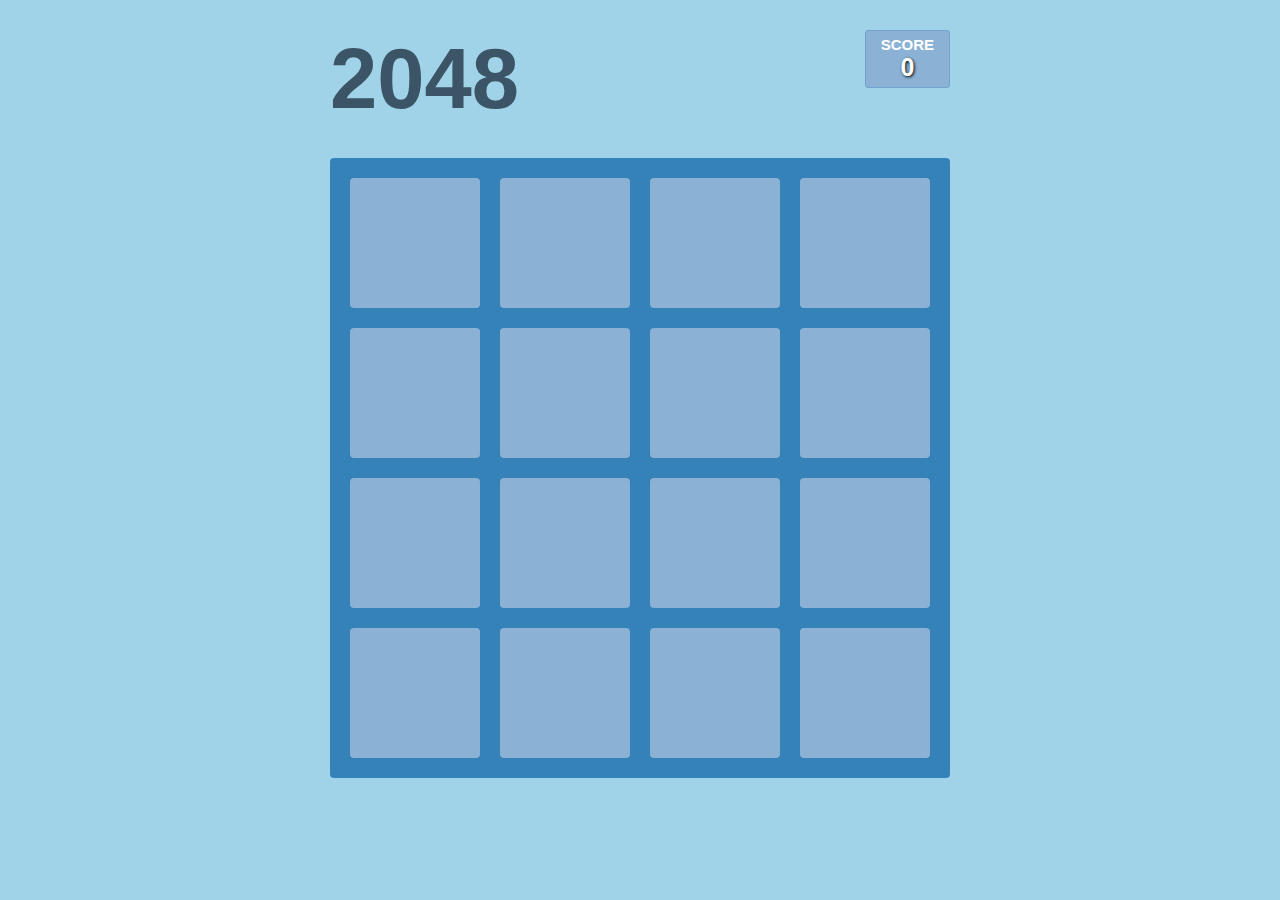
<file: index.html>
<!doctype html>
<html>
  <head>
    <meta charset="utf-8">
    <title> 2048 - an intense game of arrow keys </title>

    <link rel="stylesheet" href="css/styles.css">
  </head>
  <body>
    <div id="container">
      <h1> 2048 </h1>

      <div id="score">
        Score
        <span id="score-display">0</span>
      </div>

      <div id="game-board">
        <div class="row">
          <div class="cell"></div>
          <div class="cell"></div>
          <div class="cell"></div>
          <div class="cell"></div>
        </div>

        <div class="row">
          <div class="cell"></div>
          <div class="cell"></div>
          <div class="cell"></div>
          <div class="cell"></div>
        </div>

        <div class="row">
          <div class="cell"></div>
          <div class="cell"></div>
          <div class="cell"></div>
          <div class="cell"></div>
        </div>

        <div class="row">
          <div class="cell"></div>
          <div class="cell"></div>
          <div class="cell"></div>
          <div class="cell"></div>
        </div>

        <div id="tile-container">
        </div>

        <div class="clearfix"></div>
      </div>
    </div>
      <script type="text/javascript" src="lib/ion.sound/ion.sound.min.js"></script>
    <script
      src="https://code.jquery.com/jquery-3.1.1.min.js"
      integrity="sha256-hVVnYaiADRTO2PzUGmuLJr8BLUSjGIZsDYGmIJLv2b8="
      crossorigin="anonymous"></script>

    <script src="js/game-2048.js"></script>
    <script src="js/app.js"></script>
  </body>
</html>
</file>
<file: css/styles.css>
body {
  background-color: #a0d2e8;
  color: #3c5566;
  font-family: "Helvetica Neue", Arial, sans-serif;
  font-size: 18px;
  margin: 0;
  padding: 0;
}

#container {
  position: relative;
  margin: 0 auto;
  width: 620px;
  text-align: center;
}

h1 {
  margin: 30px 0;
  font-size: 85px;
  text-align: left;
}

#score {
  position: absolute;
  top: 0;
  right: 0;
  border: 1px solid #72a2cb;
  border-radius: 3px;
  padding: 5px 15px;
  display: inline-block;
  background-color: #8bb2d4;
  color: white;
  font-size: 15px;
  font-weight: bold;
  text-transform: uppercase;
}

#score-display {
  text-align: center;
  display: block;
  font-size: 25px;
  font-weight: bold;
  text-shadow: 1px 1px 3px #000;
}

#game-board {
  background: #3582b8;
  border-radius: 4px;
  padding: 10px;
  width: 600px;
}

.clearfix {
  clear: both;
}

.row {
  height: 100%;
  width: 100%;
}

.cell,
.tile {
  background: rgba(225, 226, 241, 0.5);
  border-radius: 4px;
  box-sizing: border-box;
  width: 130px;
  height: 130px;
  float: left;
  margin: 10px;
}

.tile {
  background: rgba(225, 226, 241, 0.35);
  box-sizing: border-box;
  color: #fff;
  float: none;
  font-size: 55px;
  font-weight: bold;
  padding-top: 30px;
  position: absolute;
  text-align: center;
  text-shadow: 1px 1px 3px #000;
}

.tile.tile-position-0-0 { transform: translate(0, 0); }
.tile.tile-position-0-1 { transform: translate(150px, 0); }
.tile.tile-position-0-2 { transform: translate(300px, 0); }
.tile.tile-position-0-3 { transform: translate(450px, 0); }
.tile.tile-position-1-0 { transform: translate(0, 150px); }
.tile.tile-position-1-1 { transform: translate(150px, 150px); }
.tile.tile-position-1-2 { transform: translate(300px, 150px); }
.tile.tile-position-1-3 { transform: translate(450px, 150px); }
.tile.tile-position-2-0 { transform: translate(0, 300px); }
.tile.tile-position-2-1 { transform: translate(150px, 300px); }
.tile.tile-position-2-2 { transform: translate(300px, 300px); }
.tile.tile-position-2-3 { transform: translate(450px, 300px); }
.tile.tile-position-3-0 { transform: translate(0, 450px); }
.tile.tile-position-3-1 { transform: translate(150px, 450px); }
.tile.tile-position-3-2 { transform: translate(300px, 450px); }
.tile.tile-position-3-3 { transform: translate(450px, 450px); }


.tile.val-2    { background: #93d2ff; }
.tile.val-4    { background: #4ab5ff; }
.tile.val-8    { background: #289cef; }
.tile.val-16   { background: #2a72a3; }
.tile.val-32   { background: #105a86; }
.tile.val-64   { background: #00548c; }
.tile.val-128  { background: #004777; }
.tile.val-256  { background: #002c4a; }
.tile.val-512  { background: #000F35; }
.tile.val-1024 { background: #000921; font-size: 50px; padding-top: 35px; }
.tile.val-2048 { background: #009894; font-size: 50px; padding-top: 35px; }
</file>
